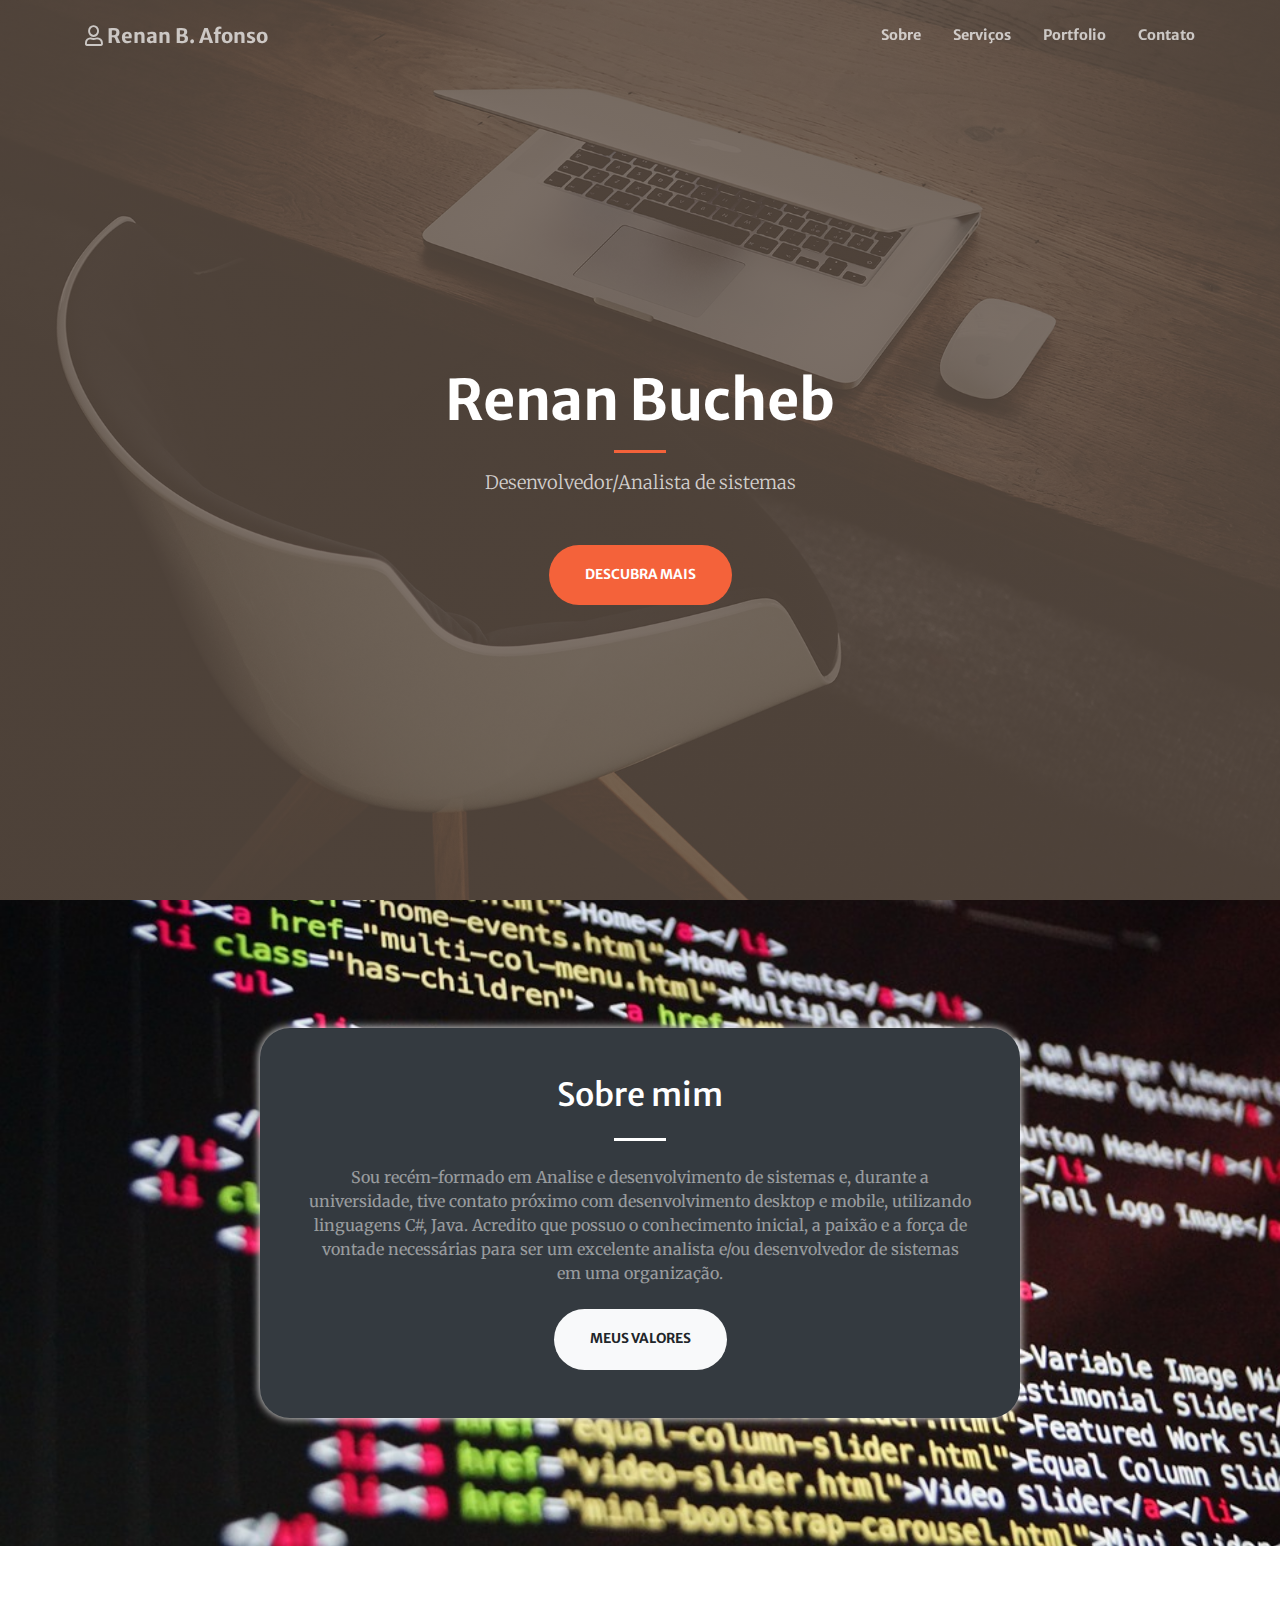
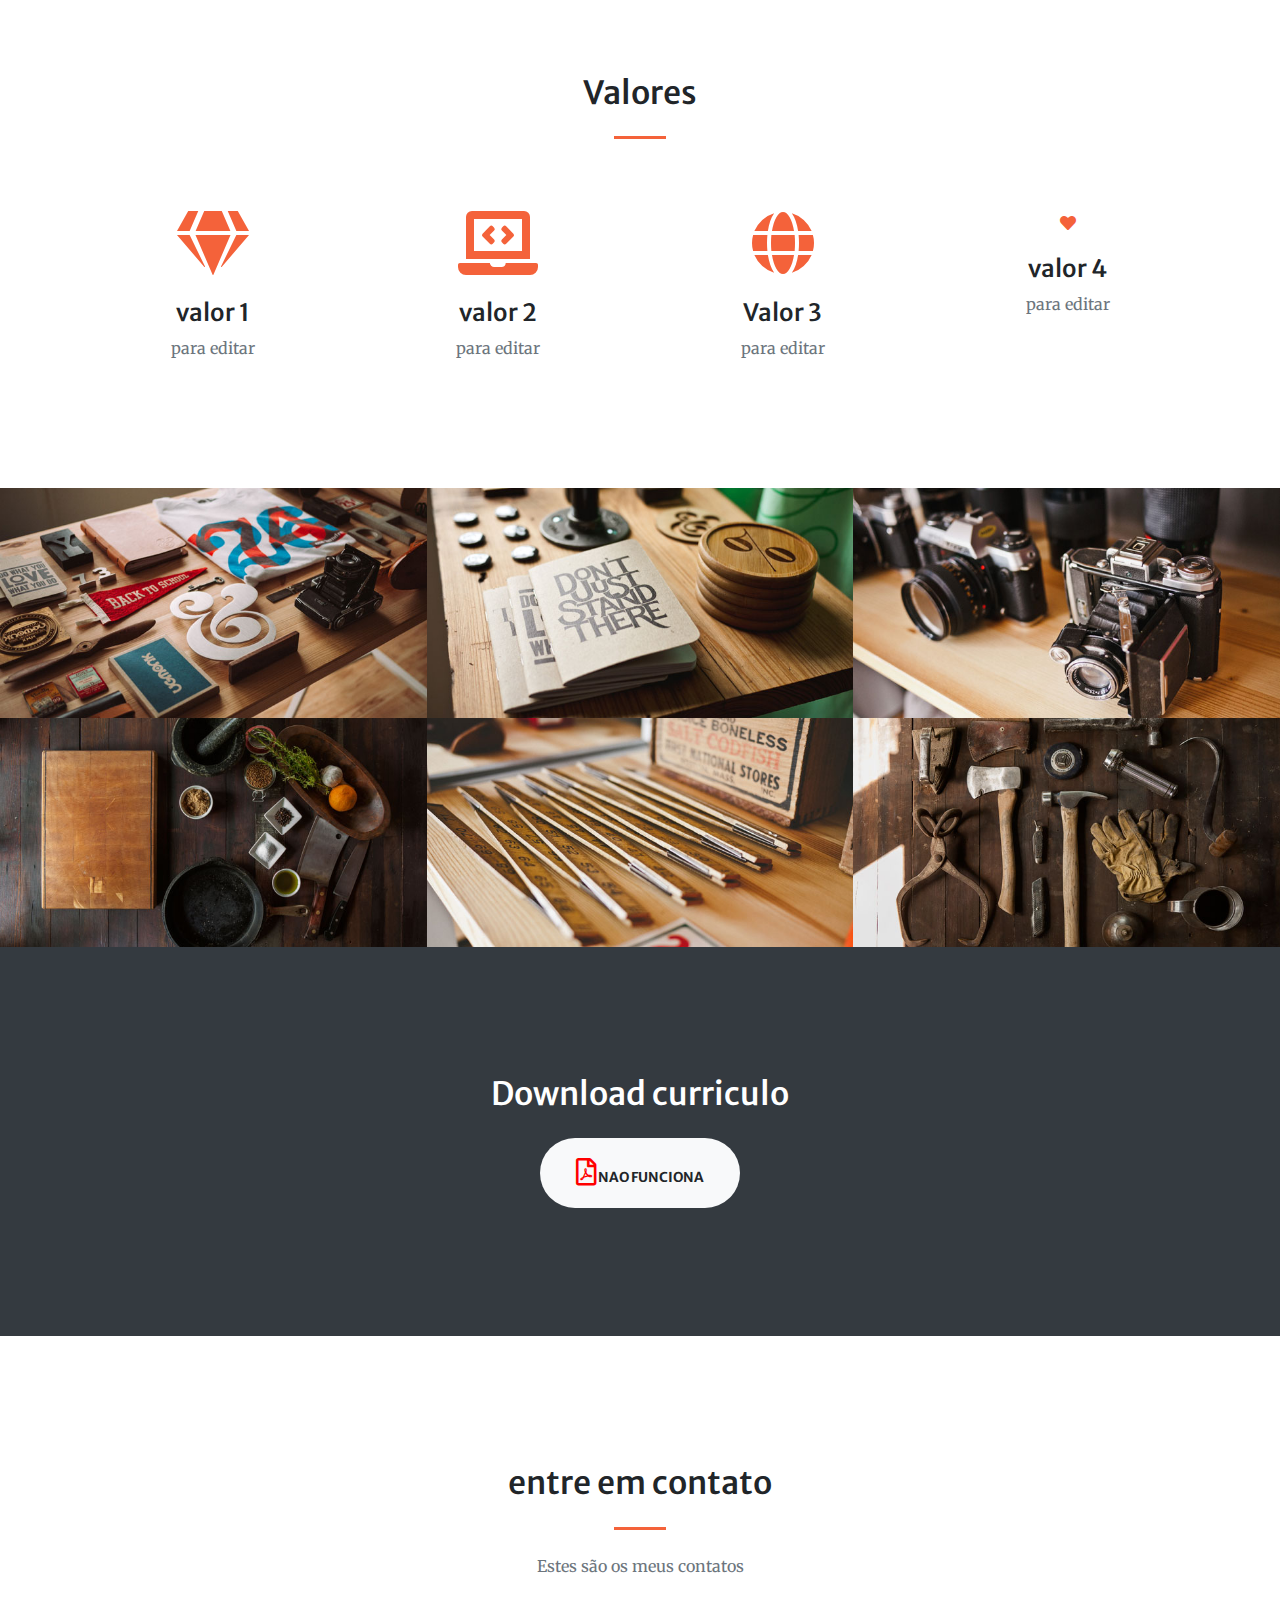
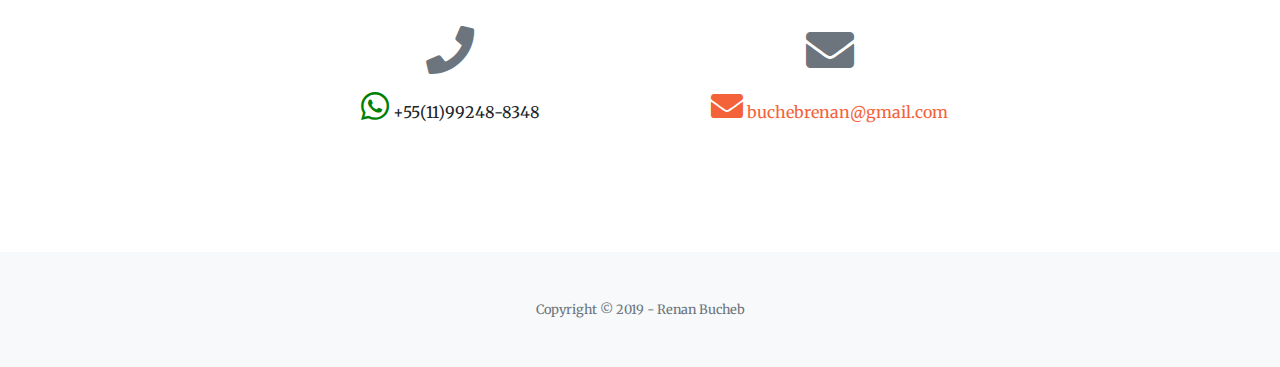
<file: index.html>
<!DOCTYPE html>
<html lang="pt-br">

<head>

  <meta charset="utf-8">
  <meta name="viewport" content="width=device-width, initial-scale=1, shrink-to-fit=no">
  <meta name="description" content="">
  <meta name="author" content="">

  <title>Renan Bucheb</title>

  <!-- Font Awesome Icons -->
  <link href="vendor/fontawesome-free/css/all.min.css" rel="stylesheet" type="text/css">
  <link rel="icon" href="img/anonymous.jpg">
  <!-- Google Fonts -->
  <link href="https://fonts.googleapis.com/css?family=Merriweather+Sans:400,700" rel="stylesheet">
  <link href='https://fonts.googleapis.com/css?family=Merriweather:400,300,300italic,400italic,700,700italic' rel='stylesheet' type='text/css'>

  <!-- Plugin CSS -->
  <link href="vendor/magnific-popup/magnific-popup.css" rel="stylesheet">

  <!-- Theme CSS - Includes Bootstrap -->
  <link href="css/creative.css" rel="stylesheet">
</head>

<body id="page-top">

  <!-- Navigation -->
  <nav class="navbar navbar-expand-lg navbar-light fixed-top py-3" id="mainNav">
    <div class="container">
      <a class="navbar-brand js-scroll-trigger" href="#page-top"><i class="far fa-user"></i> Renan B. Afonso</a>
      <button class="navbar-toggler navbar-toggler-right" type="button" data-toggle="collapse" data-target="#navbarResponsive" aria-controls="navbarResponsive" aria-expanded="false" aria-label="Toggle navigation">
        <span class="navbar-toggler-icon"></span>
      </button>
      <div class="collapse navbar-collapse" id="navbarResponsive">
        <ul class="navbar-nav ml-auto my-2 my-lg-0">
          <li class="nav-item">
            <a class="nav-link js-scroll-trigger" href="#sobre">Sobre</a>
          </li>
          <li class="nav-item">
            <a class="nav-link js-scroll-trigger" href="#servicos">Serviços</a>
          </li>
          <li class="nav-item">
            <a class="nav-link js-scroll-trigger" href="#portfolio">Portfolio</a>
          </li>
          <li class="nav-item">
            <a class="nav-link js-scroll-trigger" href="#contato">Contato</a>
          </li>
        </ul>
      </div>
    </div>
  </nav>

  <!-- Masthead -->
  <header class="masthead">
    <div class="container h-100">
      <div class="row h-100 align-items-center justify-content-center text-center">
        <div class="col-lg-10 align-self-end">
          <h1 class="text-white font-weight-bold">Renan Bucheb</h1>
          <hr class="divider my-3">
        </div>
        <div class="col-lg-8 align-self-baseline">
          <p class="text-white-75 font-weight-light mb-5">Desenvolvedor/Analista de sistemas</p>
          <a class="btn btn-primary btn-xl js-scroll-trigger" href="#sobre">Descubra mais</a>
        </div>
      </div>
    </div>
  </header>

  <!-- About Section -->
  <section class="page-section bg-primary" id="sobre">
    <div class="container">
      <div class="row justify-content-center">
        <div class="col-lg-8 p-5 bg-dark text-center" id="caixaSobre">
          <h2 class="text-white mt-0">Sobre mim</h2>
          <hr class="divider light my-4">
          <p class="text-white-50 mb-4">Sou recém-formado em Analise e desenvolvimento de sistemas e, durante a universidade, tive contato próximo com desenvolvimento desktop e mobile, utilizando linguagens C#, Java. Acredito que possuo o conhecimento inicial, a paixão e a força de vontade necessárias para ser um excelente analista e/ou desenvolvedor de sistemas em uma organização.</p>
          <a class="btn btn-light btn-xl js-scroll-trigger" href="#servicos">meus valores</a>
        </div>
      </div>
    </div>
  </section>
  <!-- Services Section -->
  <section class="page-section" id="servicos">
    <div class="container">
      <h2 class="text-center mt-0">Valores</h2>
      <hr class="divider my-4">
      <div class="row">
        <div class="col-lg-3 col-md-6 text-center">
          <div class="mt-5">
            <i class="fas fa-4x fa-gem text-primary mb-4"></i>
            <h3 class="h4 mb-2">valor 1</h3>
            <p class="text-muted mb-0">para editar</p>
          </div>
        </div>
        <div class="col-lg-3 col-md-6 text-center">
          <div class="mt-5">
            <i class="fas fa-4x fa-laptop-code text-primary mb-4"></i>
            <h3 class="h4 mb-2"> valor 2</h3>
            <p class="text-muted mb-0">para editar</p>
          </div>
        </div>
        <div class="col-lg-3 col-md-6 text-center">
          <div class="mt-5">
            <i class="fas fa-4x fa-globe text-primary mb-4"></i>
            <h3 class="h4 mb-2">Valor 3</h3>
            <p class="text-muted mb-0">para editar</p>
          </div>
        </div>
        <div class="col-lg-3 col-md-6 text-center">
          <div class="mt-5">
            <i class="fas fa-4  x fa-heart text-primary mb-4"></i>
            <h3 class="h4 mb-2">valor 4</h3>
            <p class="text-muted mb-0">para editar</p>
          </div>
        </div>
      </div>
    </div>
  </section>

  <!-- Portfolio Section -->
  <section id="portfolio">
    <div class="container-fluid p-0">
      <div class="row no-gutters">
        <div class="col-lg-4 col-sm-6">
          <a class="portfolio-box" href="img/portfolio/fullsize/1.jpg">
            <img class="img-fluid" src="img/portfolio/thumbnails/1.jpg" alt="">
            <div class="portfolio-box-caption">
              <div class="project-category text-white-50">
                Categoria
              </div>
              <div class="project-name">
                nome projeto
              </div>
            </div>
          </a>
        </div>
        <div class="col-lg-4 col-sm-6">
          <a class="portfolio-box" href="img/portfolio/fullsize/2.jpg">
            <img class="img-fluid" src="img/portfolio/thumbnails/2.jpg" alt="">
            <div class="portfolio-box-caption">
              <div class="project-category text-white-50">
                Category
              </div>
              <div class="project-name">
                Project Name
              </div>
            </div>
          </a>
        </div>
        <div class="col-lg-4 col-sm-6">
          <a class="portfolio-box" href="img/portfolio/fullsize/3.jpg">
            <img class="img-fluid" src="img/portfolio/thumbnails/3.jpg" alt="">
            <div class="portfolio-box-caption">
              <div class="project-category text-white-50">
                Category
              </div>
              <div class="project-name">
                Project Name
              </div>
            </div>
          </a>
        </div>
        <div class="col-lg-4 col-sm-6">
          <a class="portfolio-box" href="img/portfolio/fullsize/4.jpg">
            <img class="img-fluid" src="img/portfolio/thumbnails/4.jpg" alt="">
            <div class="portfolio-box-caption">
              <div class="project-category text-white-50">
                Category
              </div>
              <div class="project-name">
                Project Name
              </div>
            </div>
          </a>
        </div>
        <div class="col-lg-4 col-sm-6">
          <a class="portfolio-box" href="img/portfolio/fullsize/5.jpg">
            <img class="img-fluid" src="img/portfolio/thumbnails/5.jpg" alt="">
            <div class="portfolio-box-caption">
              <div class="project-category text-white-50">
                Category
              </div>
              <div class="project-name">
                Project Name
              </div>
            </div>
          </a>
        </div>
        <div class="col-lg-4 col-sm-6">
          <a class="portfolio-box" href="img/portfolio/fullsize/6.jpg">
            <img class="img-fluid" src="img/portfolio/thumbnails/6.jpg" alt="">
            <div class="portfolio-box-caption p-3">
              <div class="project-category text-white-50">
                Category
              </div>
              <div class="project-name">
                Project Name
              </div>
            </div>
          </a>
        </div>
      </div>
    </div>
  </section>

  <!-- Call to Action Section -->
  <section class="page-section bg-dark text-white">
    <div class="container text-center">
      <h2 class="mb-4">Download curriculo</h2>
      <a class="btn btn-light btn-xl" href="https://startbootstrap.com/themes/creative/"><i style="Color: red" class="fa-2x far fa-file-pdf"></i> nao funciona</a>
    </div>
  </section>

  <!-- Contact Section -->
  <section class="page-section" id="contato">
    <div class="container">
      <div class="row justify-content-center">
        <div class="col-lg-8 text-center">
          <h2 class="mt-0">entre em contato</h2>
          <hr class="divider my-4">
          <p class="text-muted mb-5">Estes são os meus contatos</p>
        </div>
      </div>
      <div class="row">
        <div class="col-lg-4 ml-auto text-center mb-5 mb-lg-0">
          <i class="fas fa-phone fa-3x mb-3 text-muted"></i>
          <div><i class="fa-2x fab fa-whatsapp" style="color:green"></i> +55(11)99248-8348</div>
        </div>
        <div class="col-lg-4 mr-auto text-center">
          <i class="fas fa-envelope fa-3x mb-3 text-muted"></i>
          <!-- Make sure to change the email address in anchor text AND the link below! -->
          <a class="d-block" href="mailto:buchebrenan@gmail.com"> <i class="fa-2x fas fa-envelope"></i> buchebrenan@gmail.com</a>
        </div>
      </div>
    </div>
  </section>

  <!-- Footer -->
  <footer class="bg-light py-5">
    <div class="container">
      <div class="small text-center text-muted">Copyright &copy; 2019 - Renan Bucheb</div>
    </div>
  </footer>

  <!-- Bootstrap core JavaScript -->
  <script src="vendor/jquery/jquery.min.js"></script>
  <script src="vendor/bootstrap/js/bootstrap.bundle.min.js"></script>

  <!-- Plugin JavaScript -->
  <script src="vendor/jquery-easing/jquery.easing.min.js"></script>
  <script src="vendor/magnific-popup/jquery.magnific-popup.min.js"></script>

  <!-- Custom scripts for this template -->
  <script src="js/creative.min.js"></script>

</body>

</html>
</file>
